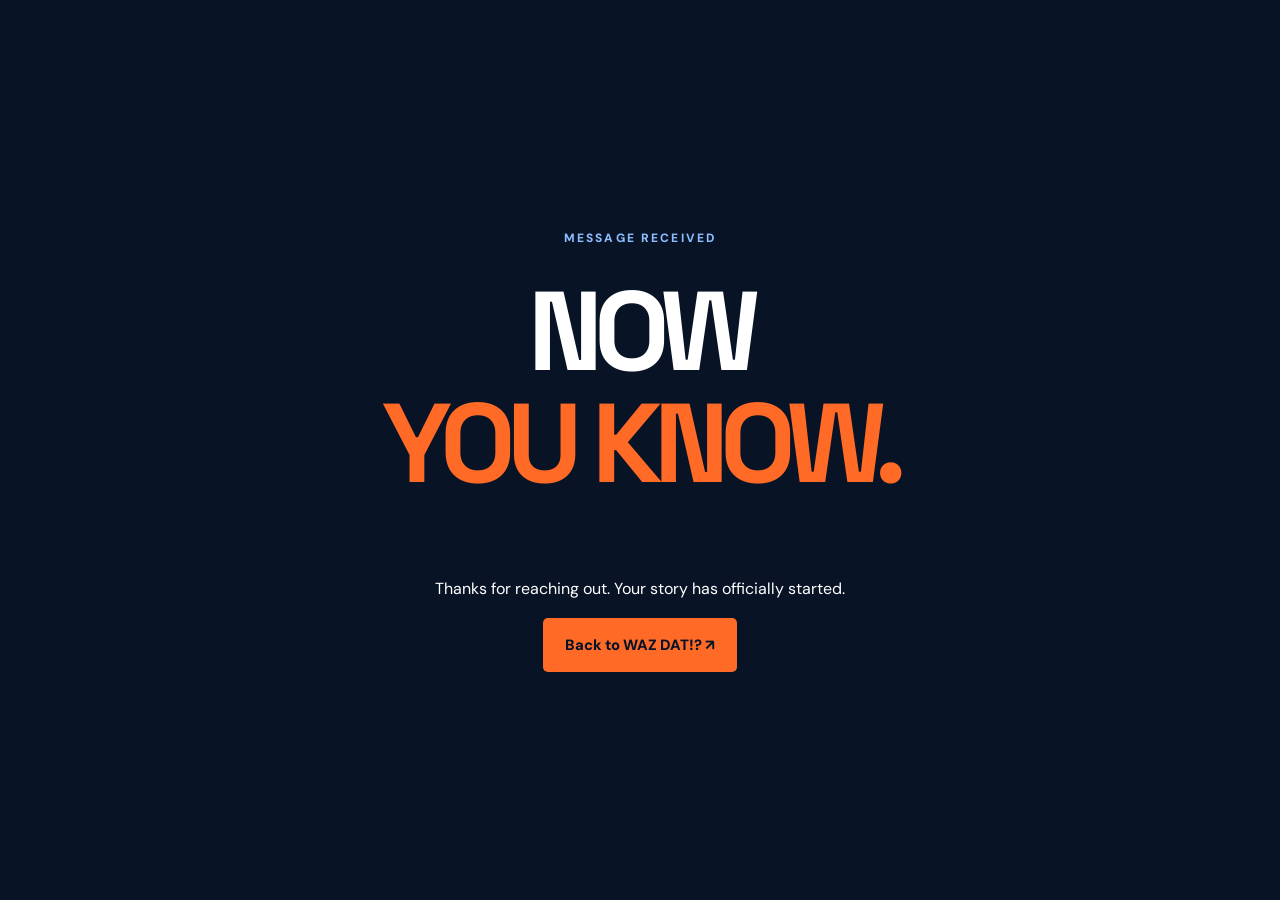
<file: thanks.html>
<!doctype html><html lang="en"><head><meta charset="utf-8"><meta name="viewport" content="width=device-width, initial-scale=1"><title>Now You Know | WAZ DAT!?</title><link rel="stylesheet" href="styles.css"><link rel="icon" href="assets/favicon.svg" type="image/svg+xml"></head><body><main style="min-height:100vh;display:flex;justify-content:center;align-items:center;text-align:center;padding:25px"><div><p class="eyebrow">MESSAGE RECEIVED</p><h1 style="font-size:clamp(3.8rem,11vw,7rem);letter-spacing:-.08em;line-height:1">NOW<br><span style="color:#ff6a26">YOU KNOW.</span></h1><p>Thanks for reaching out. Your story has officially started.</p><a href="/" class="button button-primary">Back to WAZ DAT!? ↗</a></div></main></body></html>
</file>
<file: styles.css>
@import url('https://fonts.googleapis.com/css2?family=DM+Sans:wght@400;500;600;700;800&family=Space+Grotesk:wght@400;500;600;700&display=swap');
:root{--navy:#091326;--navy2:#111e34;--blue:#1c8cff;--orange:#ff6a26;--cream:#f5f2eb;--ink:#152136;--muted:#a7b6cf;--line:rgba(255,255,255,.17)}*{box-sizing:border-box}html{scroll-behavior:smooth}body{margin:0;background:var(--navy);color:white;font-family:'DM Sans',Arial,sans-serif}h1,h2,h3,p{margin-top:0}h1,h2,h3,.brand{font-family:'Space Grotesk',Arial,sans-serif}h2{font-size:clamp(2.7rem,5.6vw,5.9rem);line-height:1.04;letter-spacing:-.065em}p{line-height:1.7}.container{width:min(1220px,calc(100% - 72px));margin:auto}.section{padding:112px 0}.skip{position:absolute;top:-100px;left:10px;z-index:99;background:white;color:#111;padding:10px}.skip:focus{top:10px}.topbar{height:83px;position:absolute;top:0;left:0;right:0;z-index:10;display:flex;align-items:center;justify-content:space-between;padding:0 max(36px,calc((100vw - 1220px)/2));border-bottom:1px solid var(--line)}.brand{font-size:1.55rem;line-height:1;font-weight:700;letter-spacing:-.09em;text-decoration:none;white-space:nowrap;filter:drop-shadow(2px 3px 0 #163d84)}.brand-waz{color:var(--orange)}.brand-dat{color:#36a4ff}.bang{color:white}.nav{display:flex;align-items:center;gap:32px}.nav a{font-size:.88rem;font-weight:700;color:#dce5f7;text-decoration:none}.nav a:hover{color:var(--orange)}.nav .nav-cta{background:#fff;color:var(--ink);border-radius:100px;padding:12px 18px}.nav .nav-cta:hover{background:var(--orange);color:white}.menu-toggle{display:none}.hero{min-height:790px;position:relative;overflow:hidden;padding:190px 0 100px;background:radial-gradient(circle at 70% 43%,#172c56 0,#091326 48%,#071121 85%)}.hero-glow{position:absolute;filter:blur(90px);opacity:.28;pointer-events:none}.glow-one{background:var(--blue);width:260px;height:270px;right:7%;top:22%}.glow-two{background:var(--orange);width:140px;height:150px;right:38%;bottom:7%}.hero-layout{position:relative;display:grid;grid-template-columns:1.13fr .87fr;align-items:center;gap:45px}.eyebrow{font-size:.75rem;letter-spacing:.18em;font-weight:800;color:#8cbdff;margin-bottom:28px}.dot{display:inline-block;width:8px;height:8px;background:var(--orange);border-radius:100%;margin-right:10px;box-shadow:0 0 0 5px #ff6a261c}.hero h1{font-size:clamp(4.2rem,8.2vw,8.8rem);line-height:.93;letter-spacing:-.095em;margin:0 0 28px}.hero h1>span{font-size:.58em;color:white}.hero h1 strong{display:block;font-weight:700;color:var(--orange);white-space:nowrap;text-shadow:4px 5px 0 #994013,8px 10px 0 #102954}.hero h1 em{font-style:normal;color:var(--blue);text-shadow:4px 5px 0 #00458f,8px 10px 0 #102954}.lead{font-size:clamp(1.2rem,2vw,1.5rem);font-weight:800;letter-spacing:-.025em}.support{max-width:520px;color:#c3cfdf;font-size:1.02rem}.actions{display:flex;align-items:center;gap:25px;flex-wrap:wrap;margin-top:36px}.button{border:0;display:inline-flex;align-items:center;justify-content:space-between;gap:20px;padding:17px 22px;font-weight:800;font-size:.93rem;border-radius:5px;text-decoration:none;cursor:pointer;font-family:inherit;transition:transform .2s,background .2s}.button:hover{transform:translateY(-3px)}.button-primary{background:var(--orange);color:#061227}.button-primary:hover{background:#ff914d}.text-link{color:white;text-decoration:none;font-weight:700;border-bottom:1px solid #75829a;padding-bottom:5px}.hero-art{width:100%;aspect-ratio:1;position:relative;border-radius:50%;background:radial-gradient(circle,#143766 0%,#0c254a 41%,transparent 65%);display:grid;place-items:center}.art-orbit{position:absolute;border:1px solid #4387c75c;border-radius:50%;width:90%;height:90%;transform:rotate(-23deg) scaleY(.72)}.orbit-b{transform:rotate(58deg) scaleY(.72);width:105%;height:105%}.question-mark{font-family:'Space Grotesk',sans-serif;font-weight:700;color:var(--orange);font-size:clamp(15rem,29vw,28rem);line-height:1;transform:rotate(-11deg);text-shadow:7px 8px 0 #c64b17,16px 18px 0 #0d4fa0,26px 27px 35px #0009}.artifact-caption{position:absolute;bottom:4%;left:0;display:flex;gap:16px;align-items:center;font-size:.7rem;line-height:1.5;letter-spacing:.15em;font-weight:800}.caption-id{color:var(--orange);writing-mode:vertical-rl;transform:rotate(180deg)}.art-sticker{position:absolute;right:0;top:13%;background:#cae3ff;color:#0b2951;font-size:.71rem;line-height:1.4;letter-spacing:.08em;font-weight:800;padding:15px;transform:rotate(10deg);box-shadow:6px 6px 0 #0d5cb6}.hero-bottom{position:absolute;bottom:25px;left:5%;right:5%;display:flex;justify-content:space-between;color:#7e9ec2;font-size:.7rem;letter-spacing:.2em;font-weight:800}.marquee{overflow:hidden;background:var(--orange);color:var(--navy);padding:17px 0;white-space:nowrap;font-weight:800;font-size:.87rem;letter-spacing:.16em}.marquee div{width:max-content;animation:marquee 25s linear infinite}.marquee span{color:white;padding:0 28px}@keyframes marquee{to{transform:translateX(-30%)}}.what{background:var(--cream);color:var(--ink)}.split{display:grid;grid-template-columns:1.15fr .85fr;gap:9%}.dark-label{color:#245a99}.highlight{color:var(--orange)}.what-text{padding-top:44px;font-size:1.12rem}.what-text p{margin-bottom:20px}.large-question{font-family:'Space Grotesk',sans-serif;font-size:2rem;font-weight:700;color:#1766bb}.how{background:var(--navy2)}.section-top{display:grid;grid-template-columns:1fr 1fr;column-gap:70px;align-items:end;margin-bottom:48px}.section-top .eyebrow{grid-column:1/-1}.section-top h2{margin-bottom:0}.section-top h2 span{color:var(--blue)}.section-top>p:last-child{max-width:360px;color:#b8c3d3}.steps{display:grid;grid-template-columns:repeat(3,1fr);gap:1px;background:#374158;border:1px solid #374158}.steps article{background:var(--navy2);padding:30px;min-height:182px}.steps article>span{font-family:'Space Grotesk';color:var(--orange);font-weight:700;font-size:.94rem}.steps h3{font-size:1.38rem;letter-spacing:-.03em;margin:18px 0 8px}.steps p{color:#9facbd;font-size:.88rem;margin:0}.qr-zone{background:#dceeff;color:var(--ink)}.qr-layout{display:grid;grid-template-columns:1fr .7fr;align-items:center;gap:12%}.qr-layout h2 span{color:#1768be}.qr-layout p:not(.eyebrow){max-width:540px;font-size:1.07rem}.qr-layout .qr-note{font-size:.84rem!important;line-height:1.6;opacity:.7}.qr-card{justify-self:center;width:min(370px,100%);transform:rotate(3deg);background:white;border:10px solid var(--navy);box-shadow:18px 18px 0 #88b9e7;padding:20px}.qr-card-top{color:var(--navy);font-weight:800;letter-spacing:.2em;font-size:.75rem;text-align:center}.qr-display{padding:18px;text-align:center}.qr-display img{display:block;max-width:100%;height:auto;margin:auto}.qr-card-bottom{display:flex;align-items:center;justify-content:space-between;color:#091326;font-size:.75rem}.qr-card-bottom strong{font-size:1.2rem;letter-spacing:-.06em}.offer{background:radial-gradient(circle at 80% 60%,#182b4b,var(--navy) 55%)}.offer-layout{display:grid;grid-template-columns:1fr 1fr;gap:8%;align-items:center}.offer h2 span{color:var(--orange)}.offer-layout>div:first-child>p:last-child{max-width:430px;color:#b8c4d7}.offer-card{background:#f7f7f4;color:var(--ink);padding:38px 42px;box-shadow:14px 14px 0 #237ed1}.offer-top{display:flex;justify-content:space-between;gap:10px;font-size:.74rem;letter-spacing:.08em;font-weight:800}.offer-marker{color:#176bc6}.price{font-family:'Space Grotesk';font-weight:700;font-size:5rem;letter-spacing:-.08em;line-height:1.1;margin:16px 0}.price span{font-size:.95rem;letter-spacing:normal;font-weight:500;color:#536072}.offer-desc{margin-bottom:22px}.offer-card ul{list-style:none;padding:0;border-top:1px solid #d8dce2;margin:0 0 18px}.offer-card li{padding:12px 0 12px 24px;border-bottom:1px solid #d8dce2;position:relative;font-size:.93rem;font-weight:700}.offer-card li:before{content:'↗';position:absolute;left:0;color:#1474c8}.fine-print{font-size:.76rem;color:#697486;line-height:1.5}.button-wide{width:100%}.contact{background:var(--cream);color:var(--ink)}.contact-layout{display:grid;grid-template-columns:1fr 1fr;gap:12%}.contact h2{margin-bottom:20px}.contact-layout>div>p:not(.eyebrow){max-width:425px;font-size:1.08rem}.contact-quip{margin-top:65px;display:inline-block;border:2px solid var(--navy);padding:16px;transform:rotate(-3deg);font-weight:800;font-size:.81rem;letter-spacing:.08em}.contact-quip span{color:var(--orange);font-size:1.4rem}.contact-form{display:flex;flex-direction:column;gap:10px}.contact-form>label:not(.checkbox){font-size:.75rem;font-weight:800;letter-spacing:.1em;margin-top:12px}.contact-form input:not([type=checkbox]),.contact-form textarea{width:100%;border:1px solid #b6c0ce;background:white;color:#152136;padding:16px;font:inherit;border-radius:3px}.contact-form input:focus,.contact-form textarea:focus{outline:2px solid var(--blue);outline-offset:1px}.contact-form .checkbox{display:flex;align-items:start;gap:10px;font-size:.87rem;margin:10px 0}.checkbox input{margin-top:5px;accent-color:var(--orange)}.hidden-field{display:none}.form-note{font-size:.75rem;color:#697486;margin:3px 0}footer{background:#070e1a;padding:38px 0}.footer-inner{display:flex;justify-content:space-between;align-items:center;gap:30px}.footer-inner p{font-size:.74rem;letter-spacing:.14em;font-weight:800;margin:0;color:#d2d9e4}.footer-inner>span{font-size:.7rem;color:#8c9cb3;letter-spacing:.06em}.footer-brand{font-size:1.3rem}
@media(max-width:920px){.hero-layout{grid-template-columns:1fr}.hero{padding-top:155px}.hero-copy{position:relative;z-index:1}.hero-art{max-width:430px;margin:auto;opacity:.95}.hero h1{font-size:clamp(4.3rem,12vw,8rem)}.split,.qr-layout,.offer-layout,.contact-layout{grid-template-columns:1fr;gap:50px}.what-text{padding-top:0}.section-top{display:block}.steps{grid-template-columns:repeat(2,1fr)}.qr-card{margin:20px auto}.offer-card{max-width:600px}.contact-quip{margin-top:30px}.footer-inner{flex-wrap:wrap}}
@media(max-width:690px){.container{width:calc(100% - 38px)}.section{padding:75px 0}.topbar{height:73px;padding:0 20px}.brand{font-size:1.35rem}.menu-toggle{display:block;background:transparent;color:white;border:1px solid #ffffff55;border-radius:4px;padding:9px 12px;font:700 .8rem 'DM Sans';cursor:pointer}.nav{display:none;position:absolute;top:73px;left:0;right:0;background:#0b1b33;padding:22px 20px;flex-direction:column;align-items:stretch;gap:20px}.nav.open{display:flex}.nav-cta{align-self:flex-start}.hero{padding:130px 0 80px;min-height:auto}.hero h1{font-size:clamp(3.7rem,15vw,5.8rem)}.hero h1 strong{white-space:normal}.support{font-size:.96rem}.actions{align-items:flex-start;flex-direction:column}.hero-art{max-width:310px}.question-mark{font-size:15rem}.art-sticker{right:5%;font-size:.58rem}.artifact-caption{font-size:.56rem}.hero-bottom{display:none}.steps{grid-template-columns:1fr 1fr}.steps article{padding:18px;min-height:150px}.steps h3{font-size:1.12rem}.steps p{font-size:.78rem}.offer-card{padding:25px 22px;box-shadow:8px 8px 0 #237ed1}.price{font-size:4.3rem}.footer-inner{flex-direction:column;align-items:flex-start;gap:15px}.qr-card{width:min(330px,90%)}}
@media(prefers-reduced-motion:reduce){*,*:before,*:after{scroll-behavior:auto!important;animation:none!important;transition:none!important}}
</file>
